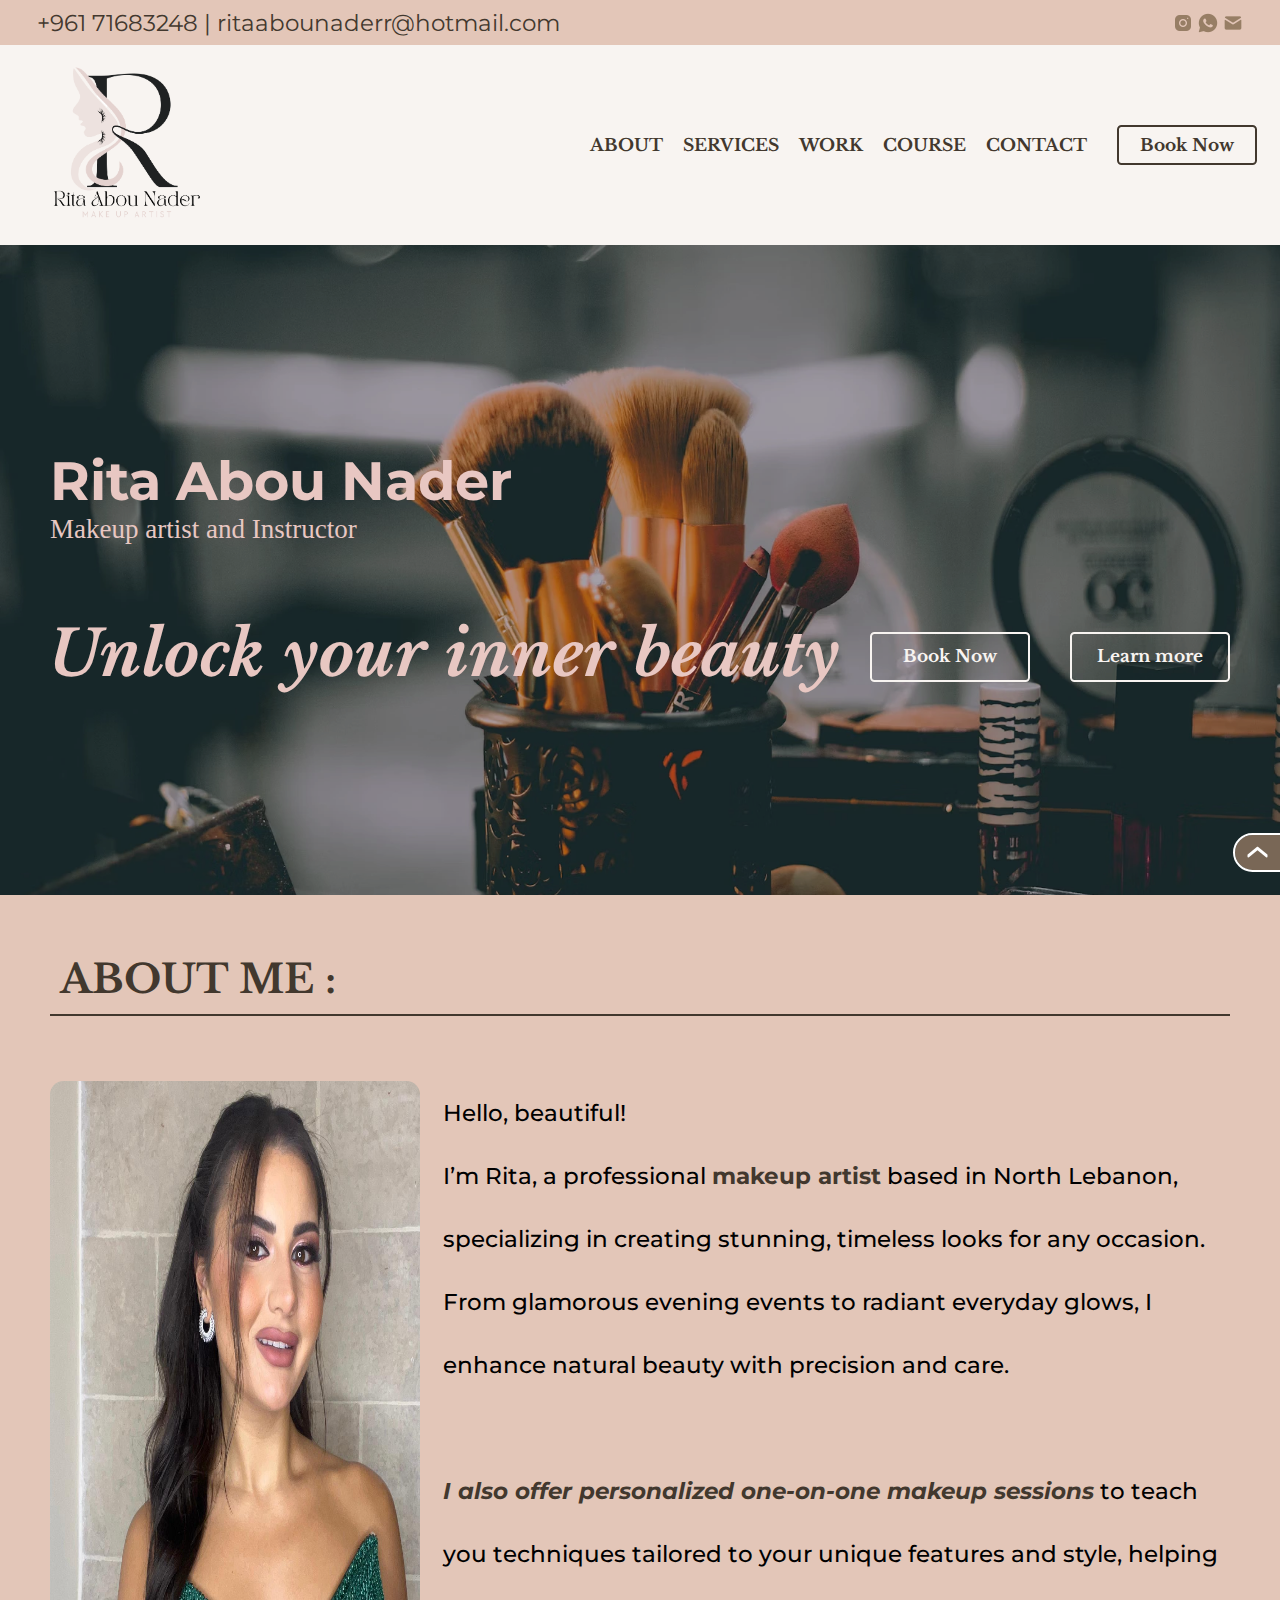
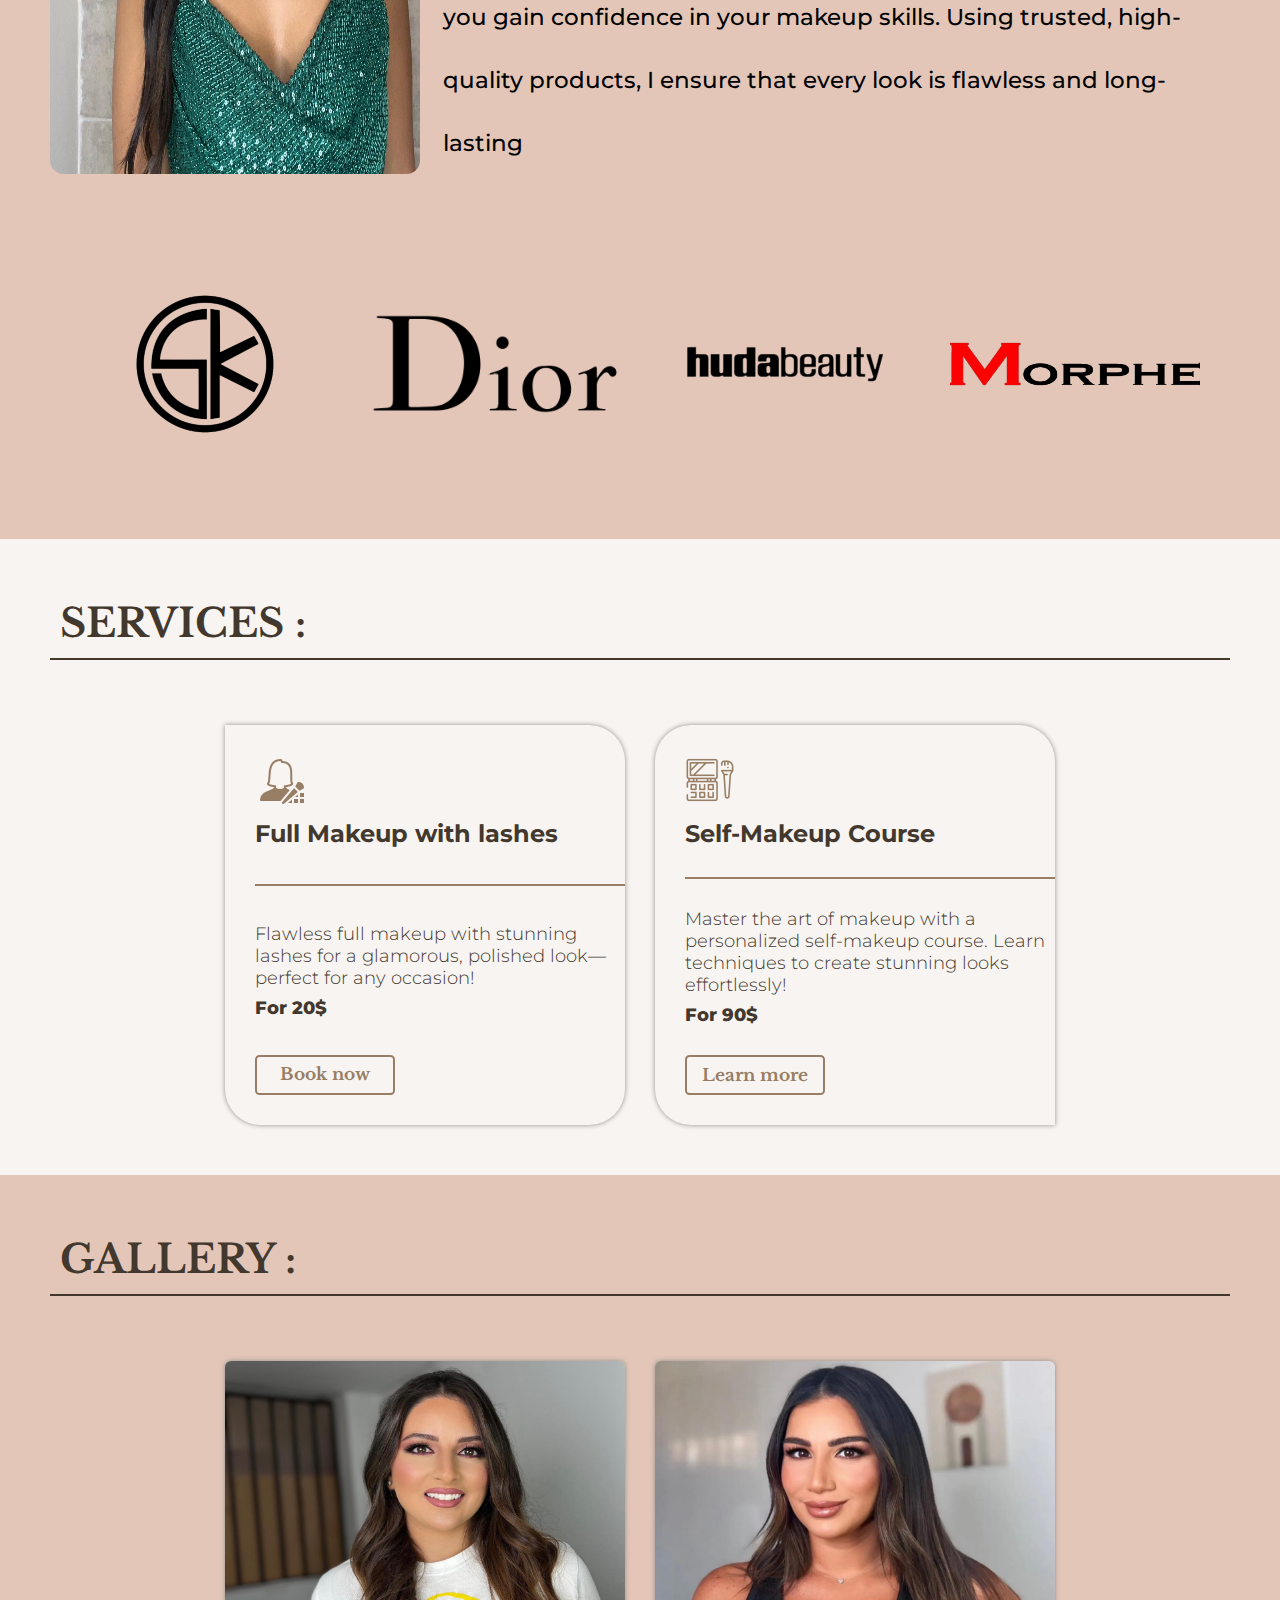
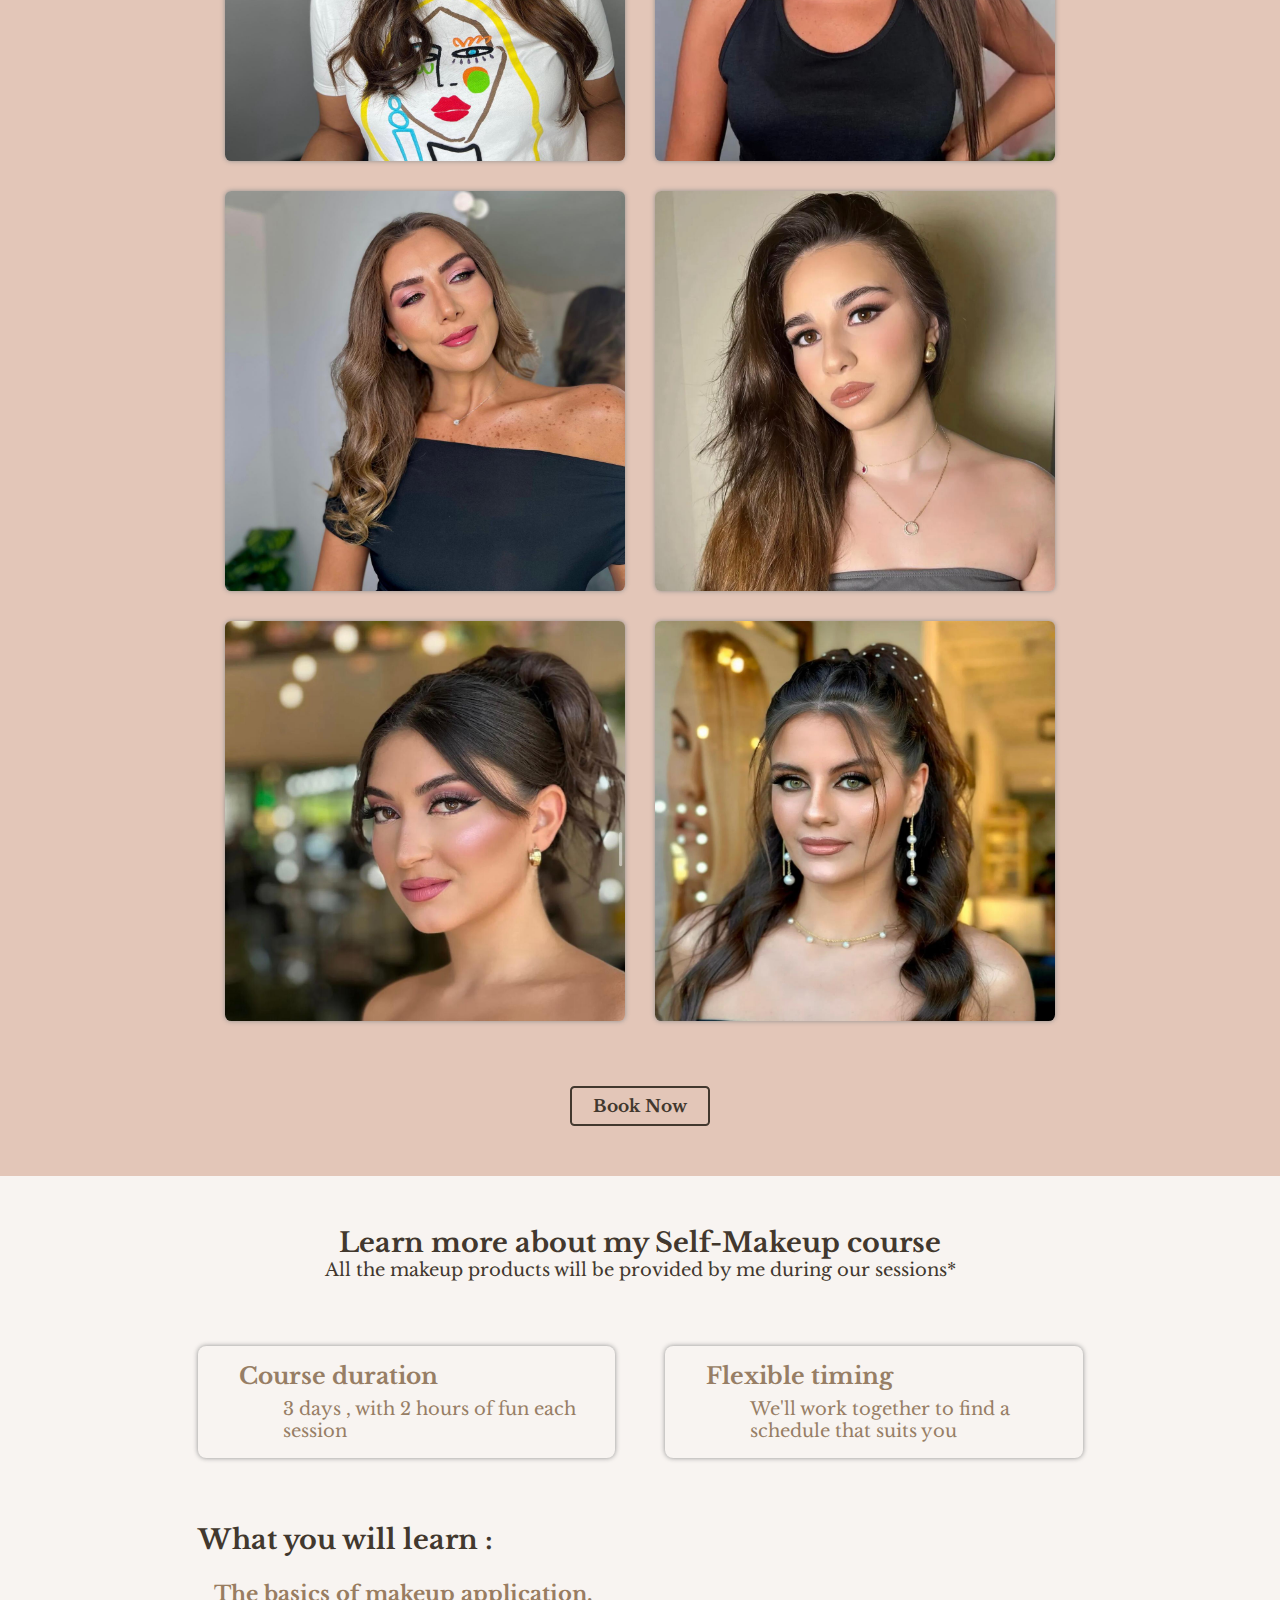
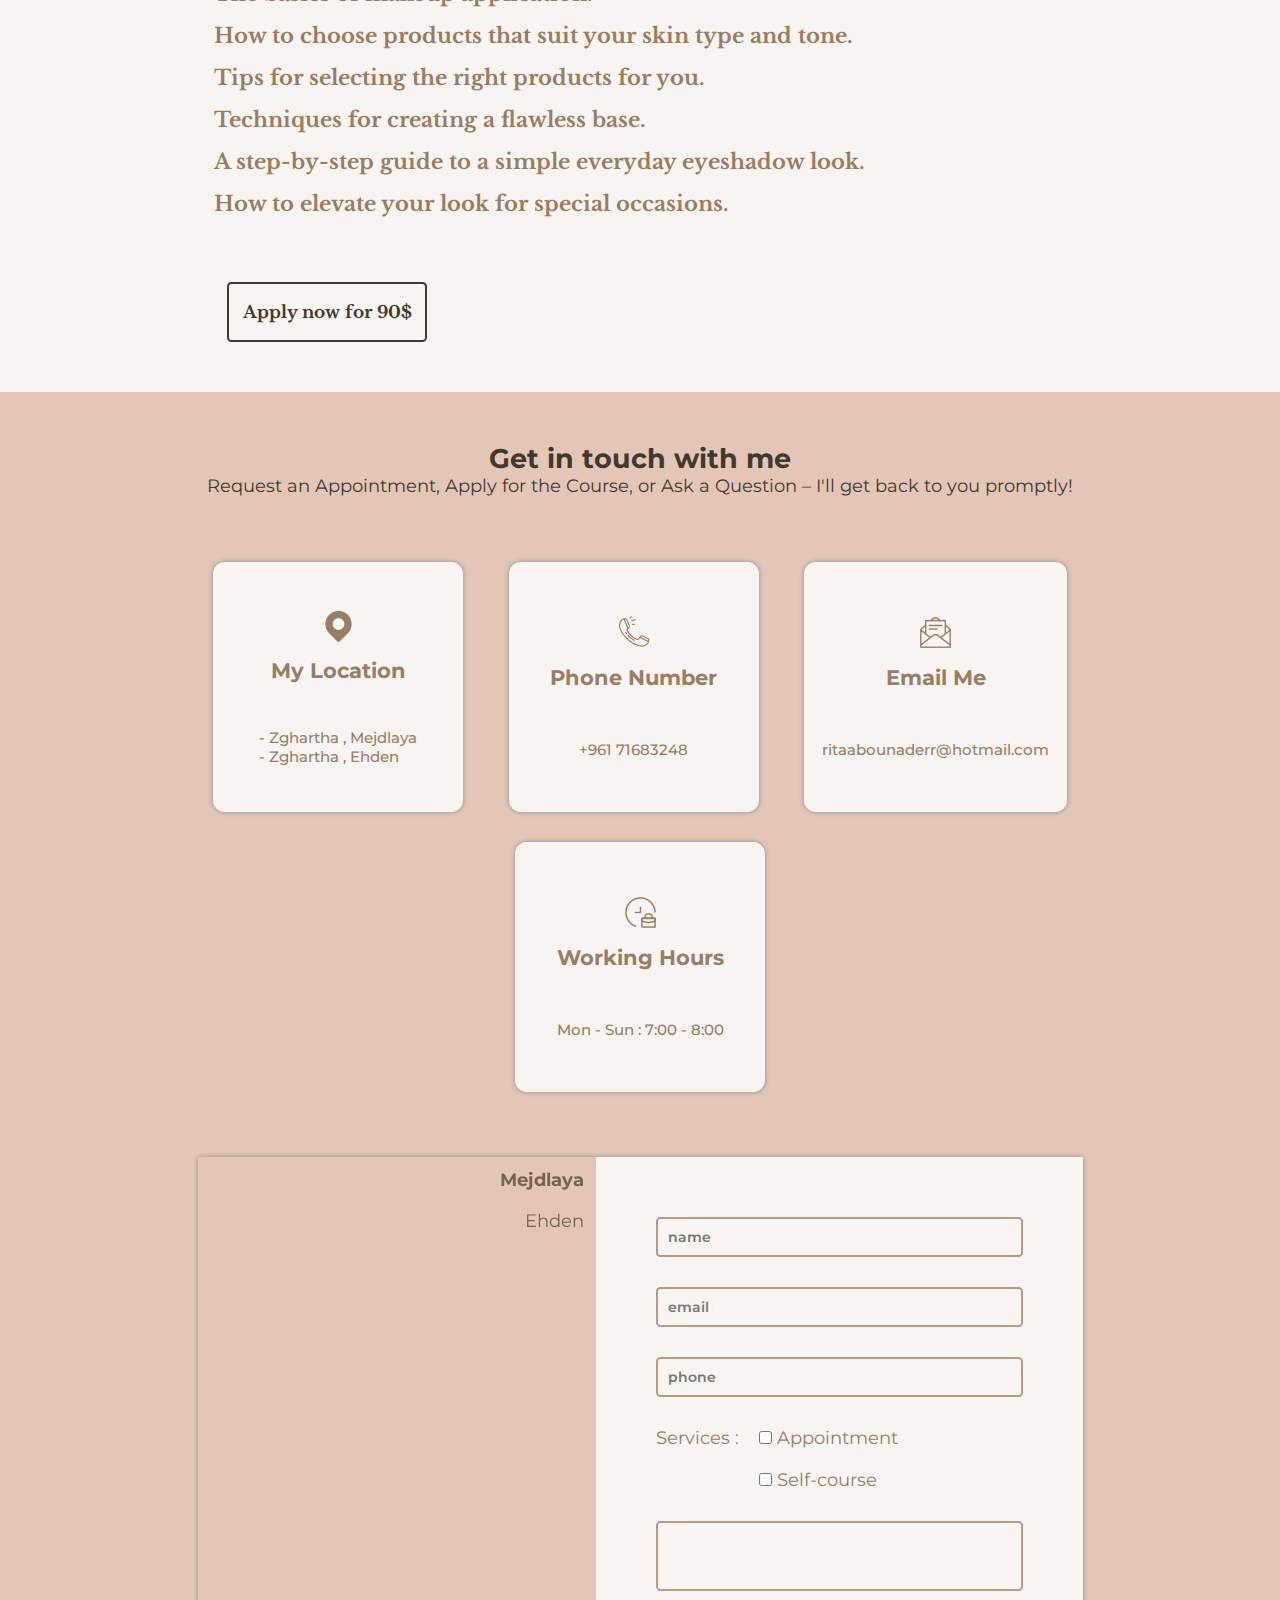
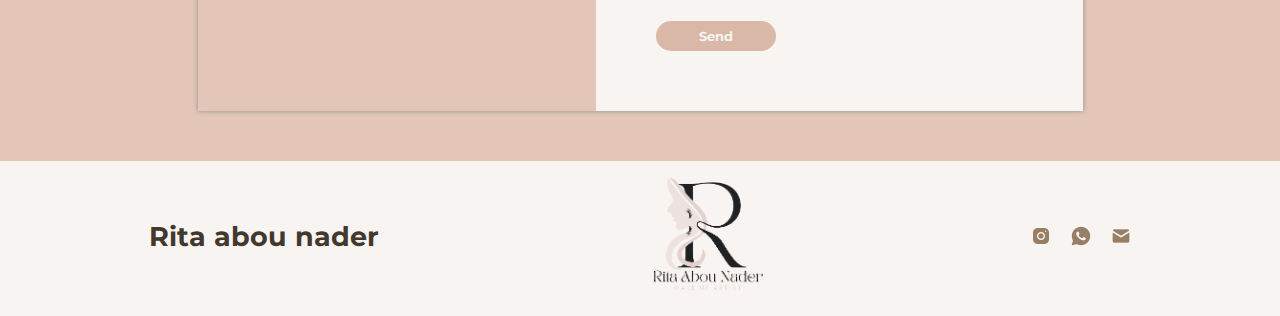
<file: index.html>
<!DOCTYPE html>
<html lang="en">
<head>
    <meta charset="UTF-8">
    <meta name="viewport" content="width=device-width, initial-scale=1.0, shrink-to-fit=no">
    <link rel="stylesheet" href="./styles/animation.css">
    <link rel="stylesheet" href="./styles/variables.css">
    <link rel="stylesheet" href="./styles/styles.css">
    <link rel="icon" href="./images/website-logo.png">
    <meta http-equiv="Content-Security-Policy" content="frame-src https://www.google.com;">
    <script defer src="./scripts/script.js"></script>
    <title>Rita Abou Nader Makeup Artist</title>
</head>
<body>
    <!-- UP BUTTON -->
    <div class="upbutton">
        <img src="./images/icons8-chevron-up-25.png" alt="up icon">
    </div>
    <!-- HEADER -->
    <header>
        <div class="top-header">
            <div class="top-header-contact">
                <p>+961 71683248 <span>|</span> ritaabounaderr@hotmail.com</p>
            </div>
            <div class="top-header-social-container">
                <div class="social-logo">
                    <a href="https://www.instagram.com/ritaabounadermua/profilecard/?igsh=cDkxdXR0dmZzMXR1" target="_blank">
                        <img loading="lazy" src="./images/icons8-instagram-20.png" alt="Rita instagram">
                    </a>
                </div>
                <div class="social-logo">
                    <a href="https://wa.me/96171683248" target="_blank">
                        <img loading="lazy" src="./images/icons8-whatsapp-20.png" alt="Rita whatsapp">
                    </a>
                </div>
                <div class="social-logo">
                    <a href="mailto:ritaabounaderr@hotmail.com" target="_blank">
                        <img loading="lazy" src="./images/icons8-mail-20.png" alt="Rita email">
                    </a>
                </div>
            </div>
        </div>
        <div class="main-header">
            <div class="main-logo">
                <img loading="lazy" src="./images/website-logo.png" alt="Rita mua logo">
            </div>
            <nav>
                <ul>
                    <li><a href="#about-me">About</a></li>
                    <li><a href="#services">Services</a></li>
                    <li><a href="#portfolio">Work</a></li>
                    <li><a href="#course">Course</a></li>
                    <li><a href="#contact">Contact</a></li>
                </ul>
                <div class="book-btn-container">
                    <button type="button" onclick="delayedLink('#contact')" class="actionButton">Book Now</button>
                </div>
            </nav>
            <div class="burger-menu">
                <div class="line"></div>
                <div class="line"></div>
                <div class="line"></div>
            </div>
        </div>
    </header>
    <!-- SIDEBAR -->
    <section id="sidebar">
        <div class="close-sidebar-button">
            <div class="x-icon close-sidebar"></div>
        </div>
        <nav style="margin-bottom: auto;">
            <ul>
                <li><a id="sidebar-link" href="#about-me">About</a></li>
                <li><a id="sidebar-link" href="#services">Services</a></li>
                <li><a id="sidebar-link" href="#portfolio">Work</a></li>
                <li><a id="sidebar-link" href="#course">Course</a></li>
                <li><a id="sidebar-link" href="#contact">Contact</a></li>
            </ul>
        </nav>
        <div class="book-btn-container">
            <button onclick="delayedLink('#contact');" class="actionButton">Book Now</button>
        </div>
    </section>
    <!-- HERO -->
    <main id="hero">    
        <div class="hero-texts">
            <div class="hero-titleANDdescription">
                <h2>Rita Abou Nader</h2>
                <p>Makeup artist and Instructor</p>
            </div>
            <div class="hero-quote">
                <p><strong><i>Unlock your inner beauty</i></strong></p>
            </div>
        </div>
        <div class="hero-buttons">
            <div class="book-btn-container">
                <button type="button" class="actionButton" onclick="delayedLink('#contact');">Book Now</button>
            </div>
            <div class="book-btn-container">
                <button type="button" class="actionButton" onclick="delayedLink('#services')">Learn more</button>
            </div>
        </div>
    </main>
    <!-- ABOUT ME -->
    <section id="about-me">
        <div class="section-title">
            <h1>About me :</h1>
        </div>
        <div class="about-body">
            <div class="rita-photo-container">
                <img loading="lazy" src="./images/rita-personal-photo.jpeg" alt="rita personal photo">
            </div>
            <div class="about-paragraph-container">
                <p>Hello, beautiful! <br>
                    I’m Rita, a professional <strong>makeup artist</strong> based in North Lebanon, specializing in creating stunning, timeless looks for any occasion. From glamorous evening events to radiant everyday glows, I enhance natural beauty with precision and care. <br> <br> 
                    <strong><i>I also offer personalized one-on-one makeup sessions</i></strong> to teach you techniques tailored to your unique features and style, helping you gain confidence in your makeup skills. Using trusted, high-quality products, I ensure that every look is flawless and long-lasting</p>
            </div>
        </div>
        <div class="makeup-brands">
            <div class="makeup-logo">
                <img loading="lazy" src="./images/samer-khouzami-nobg.png" style="filter: grayscale(100%) brightness(0%);" alt="Samer khouzami logo">
            </div>
            <div class="makeup-logo">
                <img loading="lazy" src="./images/dio-logo.png" alt="dior logo">
            </div>
            <div class="makeup-logo">
                <img loading="lazy" src="./images/hudabeauty-logo-nobg.png" alt="Huda beauty logo">
            </div>
            <div class="makeup-logo">
                <img loading="lazy" src="./images/morphe-logo-nobg.png" alt="Morphe logo">
            </div>
        </div>
    </section>
    <!-- SERVICES -->
    <section id="services">
        <div class="section-title">
            <h1>Services :</h1>
        </div>
        <div class="services-container">
            <div class="service-card">
                <div class="service__header">
                    <div class="service__header__icon">
                        <img loading="lazy" src="./images/makeup-service.png" alt="make up service icon">
                    </div>
                    <div class="service__header__title">
                        <h2>Full Makeup with lashes</h2>
                    </div>
                </div>
                <div class="service__line"></div>
                <div class="service__info">
                    <p class="service__info__description">Flawless full makeup with stunning lashes for a glamorous, polished look—perfect for any occasion!</p>
                    <p class="service__info__price">For 20$</p>
                </div>
                <div class="book-btn-container">
                    <button class="actionButton" onclick="delayedLink('#contact');">Book now</button>
                </div>
            </div>
            <div class="service-card">
                <div class="service__header">
                    <div class="service__header__icon">
                        <img loading="lazy" src="./images/makeup-course.png" alt="make up course icon">
                    </div>
                    <div class="service__header__title">
                        <h2>Self-Makeup Course</h2>
                    </div>
                </div>
                <div class="service__line"></div>
                <div class="service__info">
                    <p class="service__info__description">Master the art of makeup with a personalized self-makeup course. Learn techniques to create stunning looks effortlessly!</p>
                    <p class="service__info__price">For 90$</p>
                </div>
                <div class="book-btn-container">
                    <button class="actionButton" onclick="delayedLink('#course')">Learn more</button>
                </div>
            </div>
        </div>
    </section>
    <!-- PORTFOLIO SECTION -->
    <section id="portfolio">
        <div class="section-title">
            <h1>Gallery :</h1>
        </div>
        <div class="works-container">
            <div class="work">
                <img loading="lazy" src="./images/work-one.jpeg" alt="work one photo">
            </div>
            <div class="work">
                <img loading="lazy" src="./images/work-two.jpeg" alt="work two photo">
            </div>
            <div class="work">
                <img loading="lazy" src="./images/work-three.jpeg" alt="work three photo">
            </div>
            <div class="work">
                <img loading="lazy" src="./images/work-four.jpeg" alt="work four photo">
            </div>
            <div class="work">
                <img loading="lazy" src="./images/work-five.jpeg" alt="work five photo">
            </div>
            <div class="work">
                <img loading="lazy" src="./images/work-six.jpeg" alt="work six photo">
            </div>
        </div>
        <div class="book-btn-container">
            <button onclick="delayedLink('#contact');" class="actionButton">Book Now</button>
        </div>
    </section>
    <!-- COURSE SECTION -->
    <section id="course">
        <div class="course-section-title">
            <h2>Learn more about my Self-Makeup course</h2>
            <p>All the makeup products will be provided by me during our sessions*</p>
        </div>

        <div class="course-cards-container">
            <div class="course-card">
                <div class="course-card__header">
                    <div class="course-card__icon">
                        <img loading="lazy" src="./images/icons8-clock-50.png" alt="course duration">
                    </div>
                    <div class="course-card__header__title">
                        <h3>Course duration</h3>
                    </div>
                </div>
                <div class="course-card__description">
                    <p>3 days , with 2 hours of fun each session</p>
                </div>
            </div>
            <div class="course-card">
                <div class="course-card__header">
                    <div class="course-card__icon">
                        <img loading="lazy" src="./images/icons8-today-50.png" alt="Flexible timing">
                    </div>
                    <div class="course-card__header_title">
                        <h3>Flexible timing</h3>
                    </div>
                </div>
                <div class="course-card__description">
                    <p>We'll work together to find a schedule that suits you</p>
                </div>
            </div>
        </div>

        <div class="course-information">
            <h2>What you will learn :</h2>
            <ul>
                <li class="course-perk">    
                    <div class="course-perk__icon">
                        <img loading="lazy" src="./images/course-point-1.png" alt="course perk one">
                    </div>
                    <h3 class="course-perk__title">The basics of makeup application.</h3>
                </li>
                <li class="course-perk">
                    <div class="course-perk__icon">
                        <img loading="lazy" src="./images/course-point-2.png" alt="course perk two">
                    </div>
                    <h3 class="course-perk__title">How to choose products that suit your skin type and tone.</h3>
                </li>
                <li class="course-perk">
                    <div class="course-perk__icon">
                        <img loading="lazy" src="./images/course-point-3.png" alt="course perk three">
                    </div>
                    <h3 class="course-perk__title">Tips for selecting the right products for you.</h3>
                </li>
                <li class="course-perk">
                    <div class="course-perk__icon">
                        <img loading="lazy" src="./images/course-point-4.png" alt="course perk four">
                    </div>
                    <h3 class="course-perk__title">Techniques for creating a flawless base.</h3>
                </li>
                <li class="course-perk">
                    <div class="course-perk__icon">
                        <img loading="lazy" src="./images/course-point-5.png" alt="course perk five">
                    </div>
                    <h3 class="course-perk__title">A step-by-step guide to a simple everyday eyeshadow look.</h3>
                </li>
                <li class="course-perk">
                    <div class="course-perk__icon">
                        <img loading="lazy" src="./images/course-point-6.png" alt="course perk six">
                    </div>
                    <h3 class="course-perk__title">How to elevate your look for special occasions.</h3>
                </li>
            </ul>
        </div>
        <div class="dummy-btn-container">
            <div class="book-btn-container">
                <button onclick="delayedLink('https://wa.me/96171683248?text=Hello%20there!%20I%20would%20like%20to%20apply%20for%20the%20Self-Makeup%20Course.');" class="actionButton">Apply now for 90$</button>
            </div>    
        </div>
        </section>
        <section id="contact">
            <div class="contact-section-title">
                <h2>Get in touch with me</h2>
                <p>Request an Appointment, Apply for the Course, or Ask a Question – I'll get back to you promptly!</p>
            </div>
            <div class="contact-information">
                <div class="contact-card">
                    <div class="contact-card__header">
                        <div class="contact-card__header__icon">
                            <img src="./images/icons8-location-35.png" alt="location icon">
                        </div>
                        <h3>My Location</h3>
                    </div>
                    <div class="contact-card__description">
                        <ul>
                            <li>- Zghartha , Mejdlaya</li>
                            <li>- Zghartha , Ehden</li>
                        </ul>
                    </div>
                </div>
                <div class="contact-card">
                    <div class="contact-card__header">
                        <div class="contact-card__header__icon">
                            <img src="./images/icons8-phone-number-35.png" alt="phone number icon">
                        </div>
                        <h3>Phone Number</h3>
                    </div>
                    <div class="contact-card__description">
                        <p>+961 71683248</p>
                    </div>
                </div>
                <div class="contact-card">
                    <div class="contact-card__header">
                        <div class="contact-card__header__icon">
                            <img src="./images/icons8-email-open-35.png" alt="email me icon">
                        </div>
                        <h3>Email Me</h3>
                    </div>
                    <div class="contact-card__description">
                        <p>ritaabounaderr@hotmail.com</p>
                    </div>
                </div>
                <div class="contact-card">
                    <div class="contact-card__header">
                        <div class="contact-card__header__icon">
                            <img src="./images/icons8-working-hours-35.png" alt="working hours icon">
                        </div>
                        <h3>Working Hours</h3>
                    </div>
                    <div class="contact-card__description">
                        <p>Mon - Sun : 7:00 - 8:00</p>
                    </div>
                </div>
            </div>
            <div class="form-container">
                <div class="location-container">
                    <div class="locations">
                        <span class="locationSwitcher active-location" id="mejdlayaLocation">Mejdlaya</span>
                        <span class="locationSwitcher" id="ehdenLocation">Ehden</span>
                    </div>
                    <iframe id="mejdlayaFrame" src="https://www.google.com/maps/embed?pb=!1m17!1m12!1m3!1d3291.4521702165566!2d35.86728287573218!3d34.41526787302252!2m3!1f0!2f0!3f0!3m2!1i1024!2i768!4f13.1!3m2!1m1!2zMzTCsDI0JzU1LjAiTiAzNcKwNTInMTEuNSJF!5e0!3m2!1sen!2slb!4v1734791430835!5m2!1sen!2slb" width="600" height="450" style="border:0;" allowfullscreen="" loading="lazy" referrerpolicy="no-referrer-when-downgrade"></iframe>
                    <iframe  id="ehdenFrame" src="https://www.google.com/maps/embed?pb=!1m17!1m12!1m3!1d823.9713666757631!2d35.94192066959234!3d34.302462706168576!2m3!1f0!2f0!3f0!3m2!1i1024!2i768!4f13.1!3m2!1m1!2zMzTCsDE4JzA4LjkiTiAzNcKwNTYnMzMuMiJF!5e0!3m2!1sen!2slb!4v1734793084077!5m2!1sen!2slb" width="600" height="450" style="border:0;" allowfullscreen="" loading="lazy" referrerpolicy="no-referrer-when-downgrade"></iframe>
                </div>
                <form action="https://formsubmit.co/6f9378d52f2ed13438613cf78d85bfd7" method="POST">
                    <!-- HONEYPOT  -->
                    <input type="text" name="_honey" style="display: none;">
                    
                    <!-- Disable captcha -->
                    <input type="hidden" name="_captcha" value="false">
        
                    <!-- Redirect -->
                    <input type="hidden" name="_next" value="https://ritamakeupartist.vercel.app/success.html">
                    <div class="form__textField">
                        <input type="text" name="Client&nbsp;name" placeholder="name" id="userName">
                    </div>
                    <div class="form__textField">
                        <input type="text" name="Client&nbsp;email" placeholder="email" id="userEmail">
                    </div>
                    <div class="form__textField">
                        <input type="text" name="Client&nbsp;phone&nbsp;number" placeholder="phone" id="userPhone">
                    </div>
                    <div class="form__services">
                        <label for="">Services :</label>
                        <div class="form__checkboxes">
                            <div>
                                <input type="checkbox" placeholder="name" name="Service" value="Makeup appointment" id="appointment">
                                <label for="appointment">Appointment</label>
                            </div>
                            <div>
                                <input type="checkbox" placeholder="name" name="Service" value="Course" id="selfCourse">
                                <label for="selfCourse">Self-course</label>
                            </div>
                        </div>
                        </div>
                    <div class="form__textField-area">
                        <textarea name="note" id="note"></textarea>
                    </div>
                    <div class="submitform-button-container">
                        <button type="submit">Send</button>
                    </div>
                </form>
            </div>
        </section>
        <footer>
            <h2>Rita abou nader</h2>
            <div class="main-logo">
                <img loading="lazy" src="./images/website-logo.png" alt="Rita mua logo">
            </div>
            <div class="bottom-header-social-container">
                <div class="social-logo">
                    <a href="https://www.instagram.com/ritaabounadermua/profilecard/?igsh=cDkxdXR0dmZzMXR1" target="_blank">
                        <img loading="lazy" src="./images/icons8-instagram-20.png" alt="Rita instagram">
                    </a>
                </div>
                <div class="social-logo">
                    <a href="https://wa.me/96171683248" target="_blank">
                        <img loading="lazy" src="./images/icons8-whatsapp-20.png" alt="Rita whatsapp">
                    </a>
                </div>
                <div class="social-logo">
                    <a href="mailto:ritaabounaderr@hotmail.com" target="_blank">
                        <img loading="lazy" src="./images/icons8-mail-20.png" alt="Rita email">
                    </a>
                </div>
            </div>
        </footer>
</body>
</html>
</file>
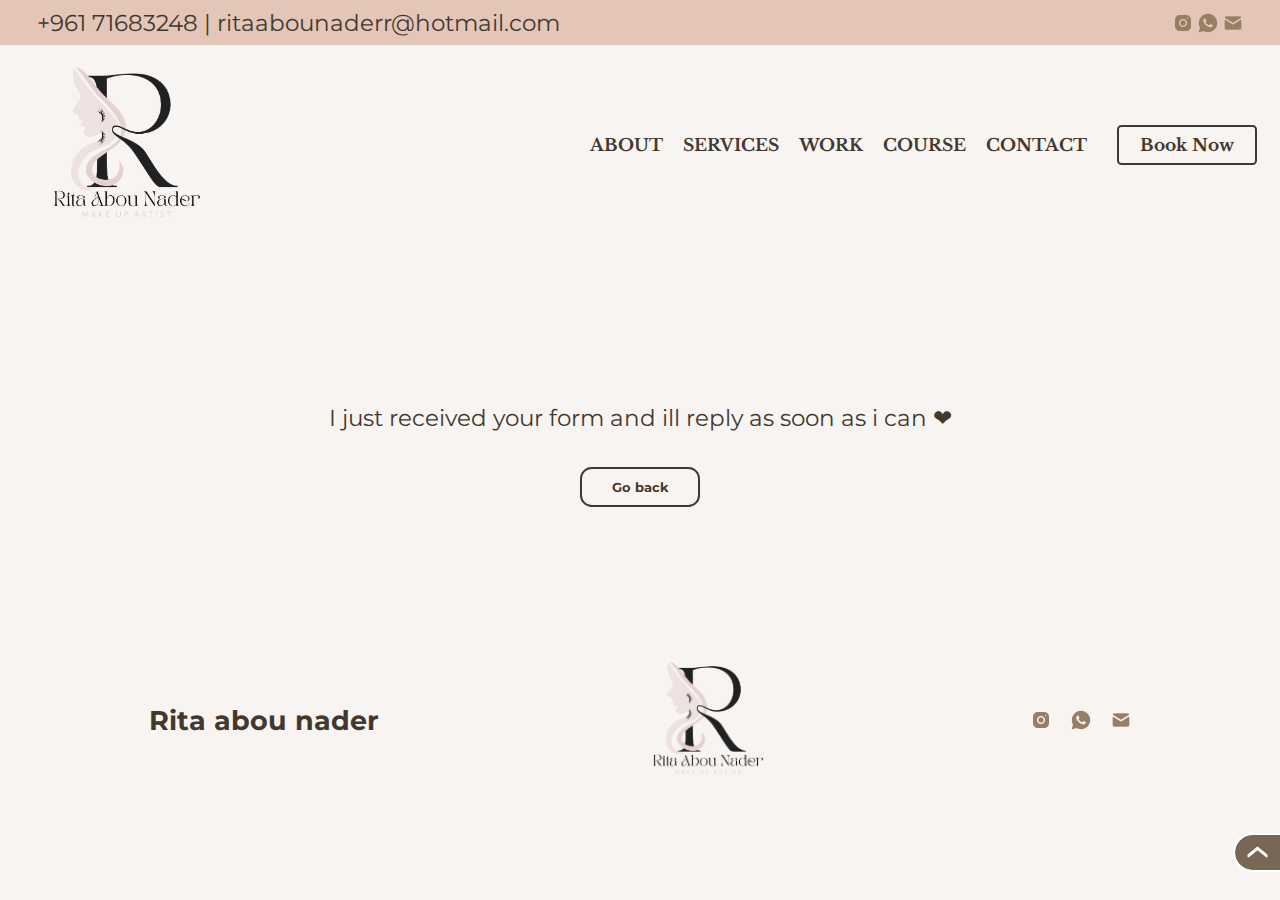
<file: success.html>
<!DOCTYPE html>
<html lang="en">
<head>
    <meta charset="UTF-8">
    <meta name="viewport" content="width=device-width, initial-scale=1.0, shrink-to-fit=no">
    <link rel="stylesheet" href="./styles/animation.css">
    <link rel="stylesheet" href="./styles/variables.css">
    <link rel="stylesheet" href="./styles/styles.css">
    <link rel="icon" href="./images/website-logo.png">
    <meta http-equiv="Content-Security-Policy" content="frame-src https://www.google.com;">
    <script defer src="./scripts/script.js"></script>
    <title>Rita Abou Nader Makeup Artist | Form received</title>
</head>
<body>
    <!-- UP BUTTON -->
    <div class="upbutton">
        <img src="./images/icons8-chevron-up-25.png" alt="up icon">
    </div>
    <!-- HEADER -->
    <header>
        <div class="top-header">
            <div class="top-header-contact">
                <p>+961 71683248 <span>|</span> ritaabounaderr@hotmail.com</p>
            </div>
            <div class="top-header-social-container">
                <div class="social-logo">
                    <a href="https://www.instagram.com/ritaabounadermua/profilecard/?igsh=cDkxdXR0dmZzMXR1" target="_blank">
                        <img loading="lazy" src="./images/icons8-instagram-20.png" alt="Rita instagram">
                    </a>
                </div>
                <div class="social-logo">
                    <a href="https://wa.me/96171683248" target="_blank">
                        <img loading="lazy" src="./images/icons8-whatsapp-20.png" alt="Rita whatsapp">
                    </a>
                </div>
                <div class="social-logo">
                    <a href="mailto:ritaabounaderr@hotmail.com" target="_blank">
                        <img loading="lazy" src="./images/icons8-mail-20.png" alt="Rita email">
                    </a>
                </div>
            </div>
        </div>
        <div class="main-header">
            <div class="main-logo">
                <img loading="lazy" src="./images/website-logo.png" alt="Rita mua logo">
            </div>
            <nav>
                <ul>
                    <li><a href="index.html#about-me">About</a></li>
                    <li><a href="index.html#services">Services</a></li>
                    <li><a href="index.html#portfolio">Work</a></li>
                    <li><a href="index.html#course">Course</a></li>
                    <li><a href="index.html#contact">Contact</a></li>
                </ul>
                <div class="book-btn-container">
                    <button onclick="delayedLink('index.html#contact')" class="actionButton">Book Now</button>
                </div>
            </nav>
            <div class="burger-menu">
                <div class="line"></div>
                <div class="line"></div>
                <div class="line"></div>
            </div>
        </div>
    </header>
    <!-- SIDEBAR -->
    <section id="sidebar">
        <div class="close-sidebar-button">
            <div class="x-icon close-sidebar"></div>
        </div>
        <nav style="margin-bottom: auto;">
            <ul>
                <li><a href="index.html#about-me">About</a></li>
                <li><a href="index.html#services">Services</a></li>
                <li><a href="index.html#portfolio">Work</a></li>
                <li><a href="index.html#course">Course</a></li>
                <li><a href="index.html#contact">Contact</a></li>
            </ul>
        </nav>
        <div class="book-btn-container">
            <button onclick="delayedLink('index.html#contact')" class="actionButton">Book Now</button>
        </div>
    </section>
    <main id="success">
        <p>I just received your form and ill reply as soon as i can &#10084;</p>

        <div class="go-back-btn">
            <button><a href="https://ritamakeupartist.vercel.app/">Go back</a></button>
        </div>
    </main>
    <section style="display: none;" id="contact">
        <div class="contact-section-title">
            <h2>Get in touch with me</h2>
            <p>Request an Appointment, Apply for the Course, or Ask a Question – I'll get back to you promptly!</p>
        </div>
        <div class="contact-information">
            <div class="contact-card">
                <div class="contact-card__header">
                    <div class="contact-card__header__icon">
                        <img src="./images/icons8-location-35.png" alt="location icon">
                    </div>
                    <h3>My Location</h3>
                </div>
                <div class="contact-card__description">
                    <ul>
                        <li>- Zghartha , Mejdlaya</li>
                        <li>- Zghartha , Ehden</li>
                    </ul>
                </div>
            </div>
            <div class="contact-card">
                <div class="contact-card__header">
                    <div class="contact-card__header__icon">
                        <img src="./images/icons8-phone-number-35.png" alt="phone number icon">
                    </div>
                    <h3>Phone Number</h3>
                </div>
                <div class="contact-card__description">
                    <p>+961 71683248</p>
                </div>
            </div>
            <div class="contact-card">
                <div class="contact-card__header">
                    <div class="contact-card__header__icon">
                        <img src="./images/icons8-email-open-35.png" alt="email me icon">
                    </div>
                    <h3>Email Me</h3>
                </div>
                <div class="contact-card__description">
                    <p>ritaabounaderr@hotmail.com</p>
                </div>
            </div>
            <div class="contact-card">
                <div class="contact-card__header">
                    <div class="contact-card__header__icon">
                        <img src="./images/icons8-working-hours-35.png" alt="working hours icon">
                    </div>
                    <h3>Working Hours</h3>
                </div>
                <div class="contact-card__description">
                    <p>[working hours]</p>
                </div>
            </div>
        </div>
        <div class="form-container">
            <div class="location-container">
                <iframe src="https://www.google.com/maps/embed?pb=!1m17!1m12!1m3!1d3291.4521702165566!2d35.86728287573218!3d34.41526787302252!2m3!1f0!2f0!3f0!3m2!1i1024!2i768!4f13.1!3m2!1m1!2zMzTCsDI0JzU1LjAiTiAzNcKwNTInMTEuNSJF!5e0!3m2!1sen!2slb!4v1734791430835!5m2!1sen!2slb" width="600" height="450" style="border:0;" allowfullscreen="" loading="lazy" referrerpolicy="no-referrer-when-downgrade"></iframe>
                <iframe style="display: none;" src="https://www.google.com/maps/embed?pb=!1m17!1m12!1m3!1d823.9713666757631!2d35.94192066959234!3d34.302462706168576!2m3!1f0!2f0!3f0!3m2!1i1024!2i768!4f13.1!3m2!1m1!2zMzTCsDE4JzA4LjkiTiAzNcKwNTYnMzMuMiJF!5e0!3m2!1sen!2slb!4v1734793084077!5m2!1sen!2slb" width="600" height="450" style="border:0;" allowfullscreen="" loading="lazy" referrerpolicy="no-referrer-when-downgrade"></iframe>
            </div>
            <form action="https://formsubmit.co/georgio10jabbour.j@gmail.com" method="post">
            <!-- HONEYPOT  -->
            <input type="text" name="_honey" style="display: none;">
            
            <!-- Disable captcha -->
            <input type="hidden" name="_captcha" value="false">

            <!-- Redirect -->
            <input type="hidden" name="_next" value="https://georgioio.github.io/ritamakeupartist/success.html">
                <div class="form__textField">
                    <input type="text" placeholder="name" id="userName">
                </div>
                <div class="form__textField">
                    <input type="text" placeholder="email" id="userEmail">
                </div>
                <div class="form__textField">
                    <input type="text" placeholder="phone" id="userPhone">
                </div>
                <div class="form__services">
                    <label for="">Services :</label>
                    <div class="form__checkboxes">
                        <div>
                            <input type="checkbox" placeholder="name" id="appointment">
                            <label for="appointment">Appointment</label>
                        </div>
                        <div>
                            <input type="checkbox" placeholder="name" id="selfCourse">
                            <label for="selfCourse">Self-course</label>
                        </div>
                    </div>
                    </div>
                <div class="form__textField-area">
                    <textarea name="note" id="note"></textarea>
                </div>
                <div class="submitform-button-container">
                    <button type="submit">Send</button>
                </div>
            </form>
        </div>
    </section>
    <footer>
        <h2>Rita abou nader</h2>
        <div class="main-logo">
            <img loading="lazy" src="./images/website-logo.png" alt="Rita mua logo">
        </div>
        <div class="bottom-header-social-container">
            <div class="social-logo">
                <a href="https://www.instagram.com/ritaabounadermua/profilecard/?igsh=cDkxdXR0dmZzMXR1" target="_blank">
                    <img loading="lazy" src="./images/icons8-instagram-20.png" alt="Rita instagram">
                </a>
            </div>
            <div class="social-logo">
                <a href="https://wa.me/96171683248" target="_blank">
                    <img loading="lazy" src="./images/icons8-whatsapp-20.png" alt="Rita whatsapp">
                </a>
            </div>
            <div class="social-logo">
                <a href="mailto:ritaabounaderr@hotmail.com" target="_blank">
                    <img loading="lazy" src="./images/icons8-mail-20.png" alt="Rita email">
                </a>
            </div>
        </div>
    </footer>
</body>
</html>
</file>
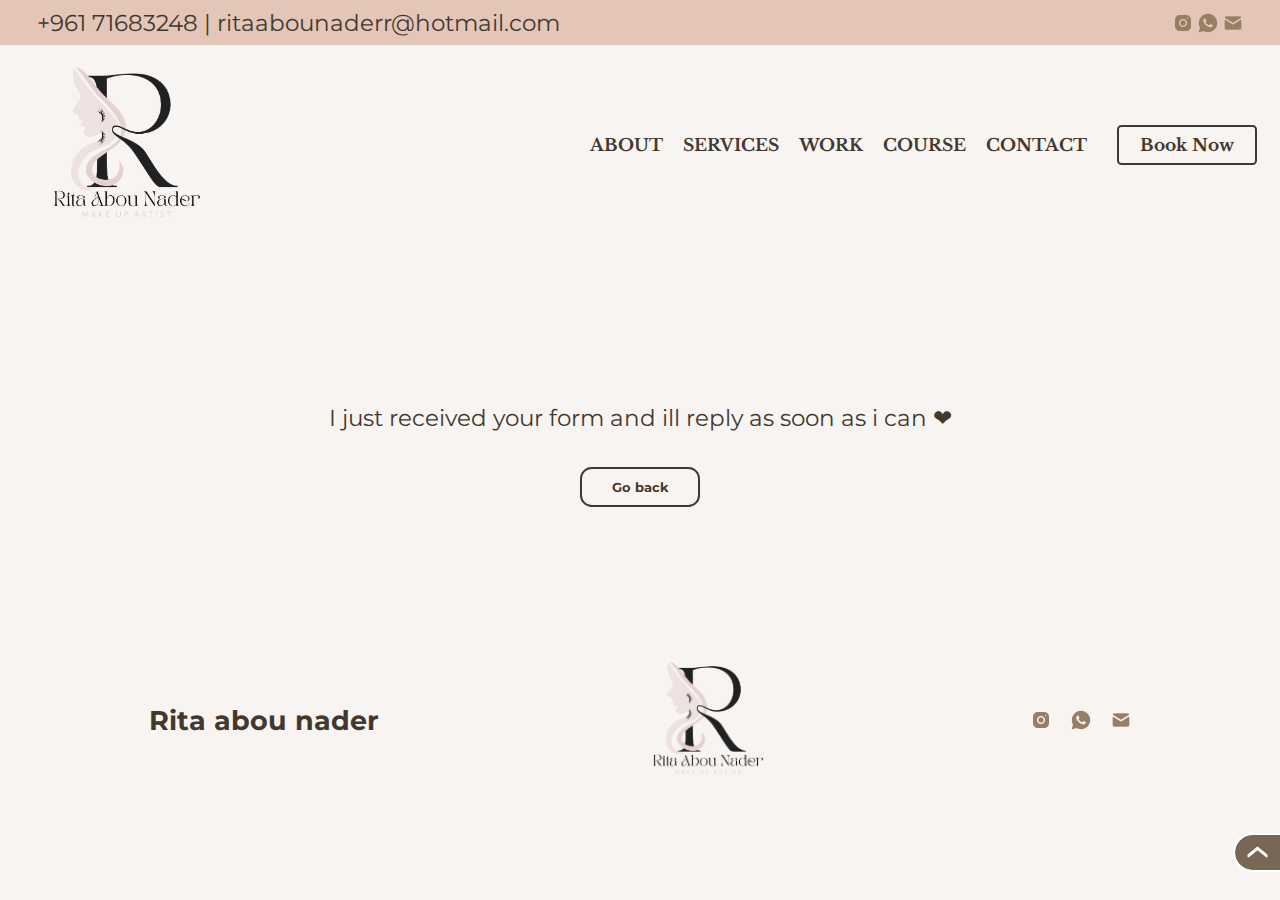
<file: sucess.html>
<!DOCTYPE html>
<html lang="en">
<head>
    <meta charset="UTF-8">
    <meta name="viewport" content="width=device-width, initial-scale=1.0, shrink-to-fit=no">
    <link rel="stylesheet" href="./styles/animation.css">
    <link rel="stylesheet" href="./styles/variables.css">
    <link rel="stylesheet" href="./styles/styles.css">
    <link rel="icon" href="./images/website-logo.png">
    <meta http-equiv="Content-Security-Policy" content="frame-src https://www.google.com;">
    <script defer src="./scripts/script.js"></script>
    <title>Rita Abou Nader Makeup Artist</title>
</head>
<body>
    <!-- UP BUTTON -->
    <div class="upbutton">
        <img src="./images/icons8-chevron-up-25.png" alt="up icon">
    </div>
    <!-- HEADER -->
    <header>
        <div class="top-header">
            <div class="top-header-contact">
                <p>+961 71683248 <span>|</span> ritaabounaderr@hotmail.com</p>
            </div>
            <div class="top-header-social-container">
                <div class="social-logo">
                    <a href="https://www.instagram.com/ritaabounadermua/profilecard/?igsh=cDkxdXR0dmZzMXR1" target="_blank">
                        <img loading="lazy" src="./images/icons8-instagram-20.png" alt="Rita instagram">
                    </a>
                </div>
                <div class="social-logo">
                    <a href="https://wa.me/96171683248" target="_blank">
                        <img loading="lazy" src="./images/icons8-whatsapp-20.png" alt="Rita whatsapp">
                    </a>
                </div>
                <div class="social-logo">
                    <a href="mailto:ritaabounaderr@hotmail.com" target="_blank">
                        <img loading="lazy" src="./images/icons8-mail-20.png" alt="Rita email">
                    </a>
                </div>
            </div>
        </div>
        <div class="main-header">
            <div class="main-logo">
                <img loading="lazy" src="./images/website-logo.png" alt="Rita mua logo">
            </div>
            <nav>
                <ul>
                    <li><a href="#about-me">About</a></li>
                    <li><a href="#services">Services</a></li>
                    <li><a href="#portfolio">Work</a></li>
                    <li><a href="#course">Course</a></li>
                    <li><a href="#contact">Contact</a></li>
                </ul>
                <div class="book-btn-container">
                    <button onclick="delayedLink('https://wa.me/96171683248');" class="actionButton">Book Now</button>
                </div>
            </nav>
            <div class="burger-menu">
                <div class="line"></div>
                <div class="line"></div>
                <div class="line"></div>
            </div>
        </div>
    </header>
    <!-- SIDEBAR -->
    <section id="sidebar">
        <div class="close-sidebar-button">
            <div class="x-icon close-sidebar"></div>
        </div>
        <nav style="margin-bottom: auto;">
            <ul>
                <li><a href="#about-me">About</a></li>
                <li><a href="#services">Services</a></li>
                <li><a href="#portfolio">Work</a></li>
                <li><a href="#course">Course</a></li>
                <li><a href="#contact">Contact</a></li>
            </ul>
        </nav>
        <div class="book-btn-container">
            <button onclick="delayedLink('https://wa.me/96171683248');" class="actionButton">Book Now</button>
        </div>
    </section>
    <main id="success">
        <p>I just received your form and ill reply as soon as i can &#10084;</p>

        <div class="go-back-btn">
            <button><a href="index.html">Go back</a></button>
        </div>
    </main>
    <section style="display: none;" id="contact">
        <div class="contact-section-title">
            <h2>Get in touch with me</h2>
            <p>Request an Appointment, Apply for the Course, or Ask a Question – I'll get back to you promptly!</p>
        </div>
        <div class="contact-information">
            <div class="contact-card">
                <div class="contact-card__header">
                    <div class="contact-card__header__icon">
                        <img src="./images/icons8-location-35.png" alt="location icon">
                    </div>
                    <h3>My Location</h3>
                </div>
                <div class="contact-card__description">
                    <ul>
                        <li>- Zghartha , Mejdlaya</li>
                        <li>- Zghartha , Ehden</li>
                    </ul>
                </div>
            </div>
            <div class="contact-card">
                <div class="contact-card__header">
                    <div class="contact-card__header__icon">
                        <img src="./images/icons8-phone-number-35.png" alt="phone number icon">
                    </div>
                    <h3>Phone Number</h3>
                </div>
                <div class="contact-card__description">
                    <p>+961 71683248</p>
                </div>
            </div>
            <div class="contact-card">
                <div class="contact-card__header">
                    <div class="contact-card__header__icon">
                        <img src="./images/icons8-email-open-35.png" alt="email me icon">
                    </div>
                    <h3>Email Me</h3>
                </div>
                <div class="contact-card__description">
                    <p>ritaabounaderr@hotmail.com</p>
                </div>
            </div>
            <div class="contact-card">
                <div class="contact-card__header">
                    <div class="contact-card__header__icon">
                        <img src="./images/icons8-working-hours-35.png" alt="working hours icon">
                    </div>
                    <h3>Working Hours</h3>
                </div>
                <div class="contact-card__description">
                    <p>[working hours]</p>
                </div>
            </div>
        </div>
        <div class="form-container">
            <div class="location-container">
                <iframe src="https://www.google.com/maps/embed?pb=!1m17!1m12!1m3!1d3291.4521702165566!2d35.86728287573218!3d34.41526787302252!2m3!1f0!2f0!3f0!3m2!1i1024!2i768!4f13.1!3m2!1m1!2zMzTCsDI0JzU1LjAiTiAzNcKwNTInMTEuNSJF!5e0!3m2!1sen!2slb!4v1734791430835!5m2!1sen!2slb" width="600" height="450" style="border:0;" allowfullscreen="" loading="lazy" referrerpolicy="no-referrer-when-downgrade"></iframe>
                <iframe style="display: none;" src="https://www.google.com/maps/embed?pb=!1m17!1m12!1m3!1d823.9713666757631!2d35.94192066959234!3d34.302462706168576!2m3!1f0!2f0!3f0!3m2!1i1024!2i768!4f13.1!3m2!1m1!2zMzTCsDE4JzA4LjkiTiAzNcKwNTYnMzMuMiJF!5e0!3m2!1sen!2slb!4v1734793084077!5m2!1sen!2slb" width="600" height="450" style="border:0;" allowfullscreen="" loading="lazy" referrerpolicy="no-referrer-when-downgrade"></iframe>
            </div>
            <form action="https://formsubmit.co/georgio10jabbour.j@gmail.com" method="post">
            <!-- HONEYPOT  -->
            <input type="text" name="_honey" style="display: none;">
            
            <!-- Disable captcha -->
            <input type="hidden" name="_captcha" value="false">

            <!-- Redirect -->
            <input type="hidden" name="_next" value="https://georgioio.github.io/ritamakeupartist/success.html">
                <div class="form__textField">
                    <input type="text" placeholder="name" id="userName">
                </div>
                <div class="form__textField">
                    <input type="text" placeholder="email" id="userEmail">
                </div>
                <div class="form__textField">
                    <input type="text" placeholder="phone" id="userPhone">
                </div>
                <div class="form__services">
                    <label for="">Services :</label>
                    <div class="form__checkboxes">
                        <div>
                            <input type="checkbox" placeholder="name" id="appointment">
                            <label for="appointment">Appointment</label>
                        </div>
                        <div>
                            <input type="checkbox" placeholder="name" id="selfCourse">
                            <label for="selfCourse">Self-course</label>
                        </div>
                    </div>
                    </div>
                <div class="form__textField-area">
                    <textarea name="note" id="note"></textarea>
                </div>
                <div class="submitform-button-container">
                    <button type="submit">Send</button>
                </div>
            </form>
        </div>
    </section>
    <footer>
        <h2>Rita abou nader</h2>
        <div class="main-logo">
            <img loading="lazy" src="./images/website-logo.png" alt="Rita mua logo">
        </div>
        <div class="bottom-header-social-container">
            <div class="social-logo">
                <a href="https://www.instagram.com/ritaabounadermua/profilecard/?igsh=cDkxdXR0dmZzMXR1" target="_blank">
                    <img loading="lazy" src="./images/icons8-instagram-20.png" alt="Rita instagram">
                </a>
            </div>
            <div class="social-logo">
                <a href="https://wa.me/96171683248" target="_blank">
                    <img loading="lazy" src="./images/icons8-whatsapp-20.png" alt="Rita whatsapp">
                </a>
            </div>
            <div class="social-logo">
                <a href="mailto:ritaabounaderr@hotmail.com" target="_blank">
                    <img loading="lazy" src="./images/icons8-mail-20.png" alt="Rita email">
                </a>
            </div>
        </div>
    </footer>
</body>
</html>
</file>
<file: styles/animation.css>
@keyframes slideIn {
    from {
        left: -800px;
    }

    to {
        left: 0;
    }
}

@keyframes slideOut {
    from {
        left: 0;
    }

    to {
        left: -800px;
    }
}
</file>
<file: styles/variables.css>
@import url('https://fonts.googleapis.com/css2?family=Montserrat:ital,wght@0,100..900;1,100..900&display=swap');
@import url('https://fonts.googleapis.com/css2?family=Libre+Baskerville:ital,wght@0,400;0,700;1,400&display=swap');

:root
{
    /* COLORS */
    --body-bgcolor : #F8F4F1;
    --main-bgcolor : #F8F4F1;
    --main-bgcolor-secondary : #E3C6B8;

    --general-fontcolor : #42382e;
    --secondary-fontcolor : #977E65;

    --book-now-btn-bgcolor : transparent;
    --book-now-btn-bgcolor-hoverANDfocus : #E3C6B8;
    --book-now-btn-bgcolor-active : #E3C6B8;
    --book-now-btn-bordercolor : #42382e;
    --book-btn-fontcolor : #42382e ;
    --book-now-btn-fontcolor-active : #F8F4F1;
    --book-now-sidebar-btn-bgcolor-active : #bd9792;
    /* ->HERO */
    --HERO-book-now-btn-bgcolor-hoverANDfocus : #F8F4F1;
    --HERO-book-now-btn-fontcolor-hoverANDfocus : #42382e;
    --HERO-book-now-btn-bgcolor-active : #F8F4F1;
    --HERO-book-now-btn-bordercolor : #F8F4F1;
    --HERO-book-now-btn-fontcolor : #F8F4F1;
    --HERO-book-now-btn-fontcolor-active : #42382e;
    --HERO-book-now-sidebar-btn-bgcolor-active : #F8F4F1;

    --burger-menu-bgcolor : #E3C6B8;
    --burger-menu-line-bgcolor : #F8F4F1;

    --sidebar-bgcolor : #E3C6B8 ;
    --sidebar-bordercolor : #42382e ;
    --sidebar-li-bordercolor : #42382e ;
    

    --hero-title-fontcolor : #E8C7C2 ;

    --links-fontcolor-hover :#CDA49F ;

    --sections-title-fontcolor : #42382e;
    --sections-title-bgcolor : #F8F4F1;

    --work-img-bordercolor : #42382e;

    --service-card-bgcolor :#F8F4F1 ;
    --service-card-fontcolor :#42382e ;
    --service-card-linecolor : #977E65;
    --service-card-linecolor-hover : white;

    --course-card-fontcolor : #977E65;

    /* FONT */
    --general-font : "Montserrat", sans-serif;
    --links-font : "Libre Baskerville", serif;
    --hero-title-font : "Libre Baskerville", serif;
    --sections-title-font : "Libre Baskerville", serif;
}
</file>
<file: styles/styles.css>
*
{
    box-sizing: border-box;
    padding: 0;
    margin: 0;
}




/* HTML + BODY */

html
{
    font-size: 18px;
    scroll-behavior: smooth;
}

body
{
    height: 100vh;
    background-color: var(--body-bgcolor);
    overflow-x: hidden;
    z-index: 0;
    position: relative;
}

/* GENERAL STYLES */
strong:not(.hero-quote > strong)
{
    --strong : #42382e ;
    color: var(--strong);
}

button {
    cursor: pointer;
}

/* UP BUTTON */
.upbutton
{
    --bg-color : #796756;
    z-index: 200;
    position: fixed;
    bottom: 0;
    right: 0;
    margin-bottom: 30px;
    width: 45px;
    height: 35px;
    background-color: var(--bg-color);
    border-top-left-radius:1rem ;
    border-bottom-left-radius: 1rem;
    outline: white 2px solid;
    display: flex;
    justify-content: center;
    align-items: center;
    cursor: pointer;
}

/* HEADER */

header
{
    height: auto;
    
}

.top-header
{
    height: auto;
    padding: 8px calc(1.35rem + 1vw) 8px calc(1.35rem + 1vw);
    background-color: var(--main-bgcolor-secondary);
    display: flex;
    align-items: center;
    justify-content: space-between;
}

.top-header p
{
    font-family: var(--general-font);
    color: var(--general-fontcolor);
    font-size: clamp(1rem - 4px , 0.3rem + 1.5vw, 1.3rem);
}

.top-header-social-container,
.bottom-header-social-container{
    display: flex;
    justify-content: center;
    align-items: center;
    gap: 5px;  
}

.top-header-social-container > .social-logo,
.bottom-header-social-container > .social-logo
{
    display: flex;
    justify-content: center;
    align-items: center;

}

.social-logo img
{
    display: block;
}

.main-header
{
    display: flex;
    padding: 0px clamp(1rem, 0.3rem + 1.5vw, 1.3rem) 0px clamp(1rem, 0.3rem + 1.5vw, 1.3rem);
    justify-content: space-between;
    align-items: center;
}

.main-header > .main-logo
{
    min-width: 150px ;
    min-height: 150px ;
    width: 200px;
    height: 200px;
}

.main-logo > img 
{
    width: 100%;
    height: 100%;
}

.main-header  > nav
{
    display: flex;
    gap: 30px;
    align-items: center;
    justify-content: center;
}

.book-btn-container
{
    width: 140px;
    height: 40px;
}

.book-btn-container button
{
    position: relative;
    width: 100%;
    height: 100%;
    background-color: var(--book-now-btn-bgcolor);
    border: 2px solid var(--book-now-btn-bordercolor);
    transition: color 0.4s ease,all ease-in 1s;
    border-radius: 0.25rem;
    overflow: hidden;
    z-index: 1;
    font-weight: 900;
    font-family: var(--links-font);
    font-size: 17px;
    color: var(--book-btn-fontcolor );
}

.book-btn-container button::after
{
    content: "";
    position: absolute;
    top: 50%;
    left: 50%;
    width: 0;
    height: 100%;
    background-color: var(--book-now-btn-bgcolor-active);
    transition: width 1.3s, height 1.3s;
    transform: translate(-50%, -50%);
    z-index: -1;
}

.book-btn-container button.filled::after
{
    width: 300%;
    height: 300%;
}

.book-btn-container button.filled
{
    color: var(--book-now-btn-fontcolor-active);
}

.book-btn-container button:hover,
.book-btn-container button:focus

{
    background-color: var(--book-now-btn-bgcolor-hoverANDfocus);
}

.main-header > nav ul
{
    display: flex;
    gap: 20px;
    list-style: none;
}

.main-header > nav ul li a
{
    text-decoration: none;
    text-transform: uppercase;
    font-family: var(--links-font);
    font-weight: 900;
    color: var(--general-fontcolor);
    transition: all ease 0.5s;
    font-size: clamp(0.6rem, 0.2rem + 1.05vw, 1.3rem);


}

.main-header > nav ul li a:hover,
#sidebar > nav ul li a:hover
{
    color: var(--links-fontcolor-hover);
    padding-right: 4px;
}

.burger-menu
{
    background-color: var(--burger-menu-bgcolor );
    width: 55px;
    height: 55px;
    flex-shrink: 0;
    border-radius: 50%;
    padding: 8px;
    display: none;
    flex-direction: column;
    align-items: center;
    justify-content: center;
    gap: 5px;
    cursor: pointer;
}

.burger-menu > .line
{
    width: 80%;
    height: 3px;
    background-color: var(--burger-menu-line-bgcolor);
}

/* SIDEBAR */
#sidebar
{
    height: 100%;
    position: fixed;
    top: 0;
    left: -800px;
    background-color: var(--sidebar-bgcolor);
    min-width: 360px;
    width: 40%;
    display: none;
    flex-direction: column;
    justify-content: space-between;
    padding: 20px 30px 40px 30px;
    gap: 40px;
    border-right: 1px solid var(--sidebar-bordercolor);
    animation-duration: 1s; 
    animation-fill-mode: forwards;
    z-index: 100;
}

.sidebar.open
{
    left: 0;
}

.x-icon
{
    position: relative;
    width: 30px;
    height: 30px;
    cursor: pointer;
    padding-left: 8px;
}

.x-icon::after,
.x-icon::before
{
    content: "";
    position: absolute;
    width: 3px;
    height: 30px;
    background-color: black;
    top: 0;
    left: 50%;
    transform: translateX(-50%);
}

.x-icon::before {
    transform: translateX(-50%) rotate(45deg);
  }
  
.x-icon::after {
transform: translateX(-50%) rotate(-45deg);
}



#sidebar > nav ul
{
    display: flex;
    flex-direction: column;
    gap: 30px;
    list-style: none;
}

#sidebar > nav ul li
{
    width: 100%;
    border-bottom:1px solid var(--sidebar-li-bordercolor) ;
    padding: 0px 8px 8px 8px;
}

#sidebar > nav ul li a
{
    text-decoration: none;
    text-transform: uppercase;
    font-family: var(--links-font);
    font-weight: 300;
    color: var(--general-fontcolor);
    transition: all ease 0.5s;
    
}

#sidebar > .book-btn-container
{
    min-width: 148px;
    width: 50%;
    height: 40px;
    align-self: center;
}

#sidebar > .book-btn-container button::after
{
    background-color: var(--book-now-sidebar-btn-bgcolor-active);
}
/* HERO */

#hero
{
    background-image: url("../images/hero-photo.webp");
    width: 100%;
    height: 650px;
    background-size: cover;
    background-position: center;
    padding: 50px;
    display: flex;
    align-items: center;
    justify-content: space-evenly;
    gap: 30px;
    position: relative;
}  

.hero-texts
{
    z-index: 2;
    display: flex;
    flex-direction: column;
    gap: 70px;
}

#hero::before
{
    content: "";
    position: absolute;
    top: 0;
    left: 0;
    width: 100%;
    height: 100%;
    background-color: rgba(0, 0, 0, 0.3);
    z-index: 1;
}

.hero-titleANDdescription
{
    z-index: 2;
}

.hero-titleANDdescription > h2
{
    font-size: 3rem;
    color: var(--hero-title-fontcolor );
    font-family: var(--general-font);   
}

.hero-titleANDdescription > p
{
    font-size: 1.5rem;
    color: var(--hero-title-fontcolor );
    
}

.hero-quote > p > strong > i
{
    --strong :#E8C7C2;

    word-spacing: 5px;
    font-family: var(--hero-title-font);
    font-size: 3.5rem;
    color: var(--strong);
}

.hero-buttons
{
    margin-top: 173px;
    display: flex;
    gap: 40px;
    align-content: flex-end;
}

.hero-buttons .book-btn-container
{
    width: 160px;
    height: 50px;
}

.hero-buttons .book-btn-container > button
{

    border: 2px solid var(--HERO-book-now-btn-bordercolor);
    color: var(--HERO-book-now-btn-fontcolor);
}

.hero-buttons .book-btn-container > button::after
{
    background-color: var(--HERO-book-now-btn-bgcolor-active);
}

.hero-buttons .book-btn-container > button.filled
{
    color: var(--HERO-book-now-btn-fontcolor-active);
}

.hero-buttons .book-btn-container > button:hover
{
    background-color: transparent;
}

.hero-buttons .book-btn-container > button:focus

{
    background-color: var(--HERO-book-now-btn-bgcolor-hoverANDfocus);
    color: var(--HERO-book-now-btn-fontcolor-hoverANDfocus);
}

/* ABOUT ME */
#about-me
{
    background-color: var(--main-bgcolor-secondary);
    width: 100%;
    padding: 50px;
    height: auto;
    display: flex;
    flex-direction: column;
    gap: 65px;
}

.about-body
{
    width: 100%;
    height: 100%;
    display: flex;
    gap: 15px;
}

.rita-photo-container
{
    flex-grow: 2;
    border-radius: .75rem;
    width: 35%;
}

.rita-photo-container > img
{
    width: 100%;
    height: 100%;
    display: block;
    border-radius: .75rem;

}

.section-title 
{
    justify-content: flex-start;
    padding: 10px;
    position: sticky;
    top: 0;
    left: 0;
    background-color: var(--main-bgcolor-secondary);
    border-bottom: 2px solid #42382e;
    z-index: 10;
}

.section-title > h1
{
    font-size: 2.2rem;
    font-family: var(--sections-title-font);
    text-transform: uppercase;
    color: var(--sections-title-fontcolor);
    font-weight: 700;
}

.about-paragraph-container
{
    width: 75%;
    max-width: 100%;
    padding: 0px 8px 0px 8px;
}

.about-paragraph-container > p
{
    font-size: clamp(0.7rem - 6px , 0.4rem + 1.7vw, 1.3rem);
    line-height: 7vh;
    font-family: var(--general-font);
    font-weight: 500;

}

.makeup-brands
{
    width: 100%;
    display: flex;
    justify-content: space-evenly;
    flex-wrap: wrap;
    gap: 10px;
}

.makeup-logo
{
    width: 250px;
    height: 250px;
    flex-shrink: 0;
}

.makeup-logo > img
{
    width: 100%;
    height: 100%;
}

/* SERVICES */
#services > .section-title
{
    background-color: var(--main-bgcolor);
} 

#services
{
    background-color: var(--main-bgcolor);
    width: 100%;
    padding: 50px;
    height: auto;
    display: flex;
    flex-direction: column;
    gap: 65px;
}

.services-container
{
    display: flex;
    justify-content: center;
    gap: 30px;
}

.services-container > .service-card:last-child
{
    border-top-right-radius: 2rem;
    border-top-left-radius: 2rem;
    border-bottom-right-radius:0;
    border-bottom-left-radius:2rem ;
}

.services-container > .service-card
{
    --shadow : #8E8E8E;

    display: flex;
    flex-direction: column;
    justify-content: space-between;
    width: 400px;
    height: 400px;
    background-color: var(--service-card-bgcolor);
    color: var(--service-card-fontcolor);
    padding: 30px 0px 30px 30px;
    border-top-right-radius: 2rem;
    border-bottom-right-radius:2rem;
    border-bottom-left-radius:2rem ;
    font-family: var(--general-font);
    box-shadow: 0px 0px 5px 0px var(--shadow);
    transition: all ease-in 700ms;

}

.service__header
{
    display: flex;
    flex-direction: column;
    gap: 8px;
}

.service__header > .service__header__title
{
    font-size: 0.9rem;

}

.service-card > .service__line
{
    --line-color : #977E65;
    width: 100%;
    height: 2px;
    background-color: var(--line-color);
}

.service__info
{
    display: flex;
    flex-direction: column;
    gap: 8px;
}

.service__info > .service__info__description
{
    font-weight: 300;
    padding-right: 8px;
}

.service__info > .service__info__price
{
    font-weight: 800;
}

.service-card:hover
{
    --service-card-bgcolor : #E3C6B8;
    --service-card-fontcolor : white;
    transform: scale(1.03);
}

.service-card:hover .service__line
{
    --line-color : white;
}

.service-card img
{
    transition: filter 700ms ease-in;
}

.service-card:hover img {
    filter: brightness(0) invert(1); /* Changes the image color to white */
}

.service-card > .book-btn-container
{
    align-self: flex-start;
}

.service-card .book-btn-container button
{
    --book-now-btn-bgcolor : transparent;
    --book-now-btn-bordercolor : #977E65;
    --book-btn-fontcolor : #977E65;
    background-color: var(--book-now-btn-bgcolor);
    border: 2px solid var(--book-now-btn-bordercolor);
    color: var(--book-btn-fontcolor );
}

.service-card .book-btn-container button::after
{
    --book-now-btn-bgcolor-active : white;
    background-color: var(--book-now-btn-bgcolor-active);
}

.service-card .book-btn-container button.filled
{
    --book-now-btn-fontcolor-active : #977E65;
    color: var(--book-now-btn-fontcolor-active);
}

.service-card:hover .book-btn-container button
{
    --book-now-btn-bgcolor : white;
    background-color: var(--book-now-btn-bgcolor);
}

.service-card:hover .book-btn-container button::after
{
    --book-now-btn-bgcolor-active : #b69b81;
    background-color: var(--book-now-btn-bgcolor-active);
}

.service-card:hover .book-btn-container button.filled
{
    --book-now-btn-fontcolor-active : white;
    color: var(--book-now-btn-fontcolor-active);
}
/* GALLERY */
#portfolio > .section-title
{
    background-color: var(--main-bgcolor-secondary);
} 

#portfolio
{
    background-color: var(--main-bgcolor-secondary);
    width: 100%;
    padding: 50px;
    height: auto;
    display: flex;
    flex-direction: column;
    gap: 65px;
}

.works-container
{
    display: flex;
    gap: 30px;
    flex-wrap: wrap;
    justify-content: center;
}

.works-container > .work
{
    --shadow : #8E8E8E;

    width: 400px;
    height: 400px;
    box-shadow: 0px 0px 5px 0px var(--shadow);
    border-radius: .35rem;

}

.work > img
{
    width: 100%;
    border-radius: .35rem;
    height: 100%;
    transition: transform ease-in 0.2s;
}

.work > img:hover
{
    transform: scale(1.05);
}

#portfolio .book-btn-container
{
    align-self: center;
}

#portfolio .book-btn-container button::after
{
    --book-now-btn-bgcolor-active : #b69b81;
    background-color: var(--book-now-btn-bgcolor-active);
}


/* COURSE */
#course
{
    background-color: var(--main-bgcolor);
    width: 100%;
    padding: 50px;
    height: auto;
    display: flex;
    flex-direction: column;
    gap: 65px;
    font-family: var(--links-font);
    align-items: center;
}

#course > .course-section-title,
#contact > .contact-section-title,
.course-information h2
{
    text-align: center;
    color: var(--sections-title-fontcolor);

}

#contact > .contact-section-title p
#course > .course-section-title p
{
    font-size: 0.8rem;
    margin-top: 8px;
    font-weight: 600;
}

.course-cards-container
{
    display: flex;
    width: 75%;
    gap: 50px;
}

.course-cards-container > .course-card
{
    --shadow : #8E8E8E;

    box-shadow: 0px 0px 5px 0px var(--shadow);
    border-radius: .45rem;
    padding: 16px 5px 16px 25px;
    width: 50%;
    height: auto;
    display: flex;
    flex-direction: column;
    gap: 8px;
    color: var(--course-card-fontcolor);
    transition: all ease-in 700ms;
}

.course-card > .course-card__header
{
    display: flex;
    align-items: center;
    gap: 16px;
    font-size: 1.1rem;
   
}

.course-card__header  h3
{
    font-weight: 900;
}

.course-card .course-card__icon
{
    flex-shrink: 0;
}




.course-card > .course-card__description
{
    padding-left: 60px;
    width: 100%;
}

.course-card__description > p
{
    width: 100%;
    font-weight: 300;
}

.course-card:hover
{
    --bg-color : #E3C6B8;
    --font-color : white;

    background-color: var(--bg-color);
    color: var(--font-color);
    transform: scale(1.03);
}

.course-card img
{
    transition: filter ease-in 700ms;
}

.course-card:hover img
{
    filter: brightness(0) invert(1);
}

.course-information
{
    --secondary-fontcolor : #997d61;
    width: 75%;
    color: var(--secondary-fontcolor);
    display: flex;
    flex-direction: column;
    gap: 25px;
}

.course-information h2
{
    text-align: left;
}

.course-information > ul
{
    list-style: none;
    display: flex;
    flex-direction: column;
    gap: 16px;
    
}

.course-information > ul > li
{
    display: flex;
    align-items: center;
    gap: 16px;
}

.dummy-btn-container
{
    width: 70%;
}

#course .book-btn-container
{
    width: 200px;
    height: 60px;
    align-self: flex-start;
}

#course .book-btn-container button
{
    padding: 10px;
}

#course .book-btn-container button::after
{
    --book-now-btn-bgcolor-active : #b69b81;
    background-color: var(--book-now-btn-bgcolor-active);
}

/* CONTACT */
#contact
{
    background-color: var(--main-bgcolor-secondary);
    width: 100%;
    padding: 50px;
    height: auto;
    display: flex;
    flex-direction: column;
    gap: 65px;
    font-family: var(--general-font);
    align-items: center;
    color: var(--secondary-fontcolor);
}

.contact-information
{
    width: 75%;
    display: flex;
    justify-content: space-evenly;
    gap: 30px;
    align-items: center;
    flex-wrap: wrap;
}

.contact-information > .contact-card
{
    --shadow : #8E8E8E;
    --bg-color : #F8F4F1;

    background-color: var(--bg-color);
    display: flex;
    flex-direction: column;
    justify-content: space-evenly;
    align-items: center;
    gap: 16px;
    padding: 18px;
    min-width: 250px;
    border-radius: .65rem;
    height: 250px;
    box-shadow: 0px 0px 5px 0px var(--shadow);
    transition: all ease-in 700ms;
}

.contact-card > .contact-card__header
{
    display: flex;
    flex-direction: column;
    justify-content: center;
    align-items: center;
    gap: 10px;
}



.contact-card__header > h3
{
    font-weight: bolder;
}

.contact-card__description
{
    font-size: 0.85rem;
    font-weight: 500;
}

.contact-card__description > ul
{
    list-style-type: none;
}

.contact-card:hover
{
    transform: scale(1.03)  translateX(-10px);
}

.form-container
{
    width: 75%;
    height: auto;
    display: flex;
    --shadow : #8E8E8E;
    box-shadow: 0px 0px 5px 0px var(--shadow);

}
.form-container > .location-container 
{
    width:45%;
    position: relative;
}

.location-container > iframe
{
    width: 100%;
    height: 100%;
    display: block;
}



.location-container > div.locations
{
    position: absolute;
    right: 0;
    margin: 8px;
    z-index: 50;
    display: flex;
    flex-direction: column;
    gap: 12px;
}

div.locations > span
{
    --bg-color : #E3C6B8;
    --font-color :#756453 ;
    cursor: pointer;
    transition: all ease-in 500ms;  
    text-align: right;
    background-color: var(--bg-color);
    padding: 0.2em;
    color: var(--font-color);
    border-radius: 0.45rem;
}

#ehdenFrame
{
    display: none;
}

#mejdlayaFrame
{
    display: block;
}

.active-location
{
    font-weight: bolder;
}


.form-container > form{
    --bg-color : #F8F4F1;
    
    width: 55%;
    height: auto;    
    background-color: var(--bg-color);
    padding: 60px;
    display: flex;
    flex-direction: column;
    gap: 30px;
}

form > .form__textField
{
    width: 100%;
    height: 40px;
}

.form__textField > input,
.form__textField-area > textarea
{
    --font-color : #b69b81;
    --border-color : #b69b81;

    width: 100%;
    height: 100%;
    font-family: var(--general-font);
    padding: 10px;
    font-size: 0.8rem;
    background-color: transparent;
    border: 2px solid var(--border-color);
    border-radius: 0.25rem;
    color: var(--font-color);
    font-weight: 600;
    resize: none;
}

.form__textField
{
    width: 100%;
}

.form__services
{
    width: 100%;
    display: flex;
    justify-content: space-between;
}

.form__services .form__checkboxes
{
    display: flex;
    gap: 20px;
}

.form__textField-area
{
    width: 100%;
    height: 70px;
}

form > .submitform-button-container
{
    width: 120px;
    height: 30px;
}


.submitform-button-container > button
{
    --bg-color : #dab8a8;
    --font-color : #F8F4F1;
    width: 100%;
    height: 100%;
    background-color: var(--bg-color);
    border: none;
    font-family: var(--general-font);
    font-weight: bold;
    color: var(--font-color);
    border-radius: .85rem;
    transition: all ease-in 100ms;
}

.submitform-button-container > button:active
{
    --border-color : #42382e;
    border: 2px solid var(--border-color);
}
/* FOOTER */
footer
{
    display: flex;
    padding: 0px clamp(1rem, 0.3rem + 1.5vw, 1.3rem) 0px clamp(1rem, 0.3rem + 1.5vw, 1.3rem);
    justify-content: space-around;
    align-items: center;
}

footer > h2
{ 
    --border-color :#42382e;
    font-family: var(--general-font);
    color: var(--border-color);
}

footer > .main-logo
{
    width: 150px;
    height: 150px;
}

footer > .main-logo > img
{
    width: 100%;
    height: 100%;
}

.bottom-header-social-container
{
    gap: 20px;
}

/* SUCCESS */
main#success
{
    width: 100%;
    height: 400px;
    display: flex;
    flex-direction: column;
    gap: 15px;
    justify-content: center;
    align-items: center;
}

#success > p
{
    text-align: center;
    font-size: 1.3rem;
    font-family: var(--general-font);
    color: var(--general-fontcolor );
    padding: 20px;
}

#success > .go-back-btn
{
    width: 120px;
}

.go-back-btn > button
{
    width: 100%;
    height: 100%;
    background-color: transparent;
    padding: 0.75em;
    border: 2px solid var(--general-fontcolor );
    border-radius: 0.65rem;

    transition: all ease-in 700ms;
}

.go-back-btn > button > a
{
    color: var(--general-fontcolor );
    font-family: var(--general-font);
    font-weight: 700;
    text-decoration: none;
}


.go-back-btn > button:focus
{
    box-shadow: inset 0px 0px 2px 2px grey;
}


/* MEDIA QUERIES */

/* 2xl */
@media (max-width: 1536px) {}

/* xl */
@media (max-width: 1284px) 
{
    .form__services
    {
        justify-content: flex-start;
        gap: 20px;
    }

    .form__services .form__checkboxes
    {
        flex-direction: column;
    }
}

/* lg */
@media (max-width: 1024px) 
{
    .main-header > nav
    {
        display: none;
    }

    .burger-menu
    {
        display: flex;
    }

    /* HERO */
    .hero-titleANDdescription > h2
    {
        font-size: 2.35rem;
        
    }

    /* ABOUT ME */
    .rita-photo-container
    {
        width: 45%;
    }

    /* GALLERY */
    .works-container > .work
    {
        width: 360px;
        height: 360px;
    }

    /* CONTACT */
    .form-container
    {
        width: 85%;
    }
}

@media (max-width: 916px)
{
    /* ABOUT  */
    .about-body
    {
        flex-direction: column;
    }

    .about-body > .rita-photo-container
    {
        min-width: 100%;
        height: auto;
    }

    .about-paragraph-container
    {
        width: 100%;
    }

    /* GALLERY */
    .works-container > .work
    {
        width: 330px;
        height: 330px;
        
    }

    /* COURSE */
    .course-cards-container
    {
       flex-direction: column;
       justify-content: center;
       align-items: center;
    }

    .course-cards-container > .course-card
    {
        width: 100%;
    }

    /* CONTACT */
    #contact
    {
        flex-direction: column-reverse;
    }
    .contact-section-title
    {
        order: 1;
    }

    .form-container,
    .contact-information
    {
        width: 100%;
    }

    .contact-card
    {
        min-height: 300px;
        width: 300px;
        height: 300px;
    }

}

@media (max-width:840px)
{
    #hero
    {
        flex-direction: column;
        height: auto;
        
    }

    .hero-texts
    {
        text-align: center;
    }

    .hero-titleANDdescription > h2
    {
        white-space: nowrap;

    }

    .hero-buttons
    {
        margin-top: 0;
    }

    /* GALLERY */
    .works-container > .work
    {
        width: 100%;
        height: auto;        
    }

    /* CONTACT */
    .form-container
    {
        flex-direction: column;
        width: 100%;
    }

    .form-container > .location-container
    {
        height: 400px;
        width: 100%; 
    }

    .form-container > form 
    {
        width: 100%;
    }

    .form__services
    {
        justify-content: space-between;
        
    }

    .form__services .form__checkboxes
    {
        flex-direction: row;
        gap: 30px;
    }


}

/* md */
@media (max-width: 768px)
{
    .services-container
    {
        flex-wrap: wrap;
    }

    /* COURSE */

    .course-cards-container,
    .course-information,
    .dummy-btn-container
    {
        width: 100%;
    }
    .course-information > ul
    {
        gap: 30px;
        width: 100%;
        
    }

    
}

/* sm */
@media (max-width: 640px) 
{
    .main-header,
    .top-header
    {
        padding: 10px 15px 10px 15px;
    }

    .makeup-logo
    {
        width: 100%;
        height: auto;
        max-height: 458px;
    }

    /* CONTACT */
    .form__services
    {
        justify-content: flex-start;
        gap: 30px;

    }

    .form__services .form__checkboxes
    {
        flex-direction: column;
    }

    .contact-card
    {
        min-height: 250px;
        width: 250px;
        height: 250px;
    }

    /* FOOTER */
    footer 
    {
        flex-direction: column;
        gap: 20px;
        padding: 20px 0px 20px 0px;
    }

}

@media (max-width: 516px)
{
    /* SERVICES */
    .service__header > .service__header__title
    {
        font-size: 0.7rem;

    }

    /* COURSE */
    .course-information > ul > li h3.course-perk__title
    {
        font-size: 18px;
    }

    #course .book-btn-container
    {
        width: 100%;
    }


}

/* xs */
@media (max-width: 475px) 
{   
    .top-header,
    .main-header
    {
        padding: 10px 12px 10px 12px;
    }

    .main-header > .main-logo
    {
        width: 170px !important;
        height: 170px !important;
    }

    /* SIDEBAR */
    #sidebar
    {
        z-index: 300;
        min-width: 100%;
        width: 100%;
    }

    /* HERO */
    .hero-titleANDdescription
    {
        padding: 10px;
    }

    .hero-titleANDdescription > h2
    {
        font-size: 2.1rem;
    }

    .hero-titleANDdescription > p
    {
        font-size: 1.2rem;
        
    }

    /* ABOUT */
    #about-me,
    #portfolio,
    #services,
    #course,
    #contact
    {
        padding: 50px 20px 50px 20px;
    }

    .section-title
    {
        white-space: nowrap;
    }

    .section-title > h1
    {
        font-size: 2rem;
    }

    /* CONTACT */
    .form__services
    {
        gap: 10px;

    }
}

@media (max-width:426px)
{
    .main-logo
    {
        width: 150px;
        height: 150px;
    }


    .top-header-contact > p > span
    {
        display: none;
    }

    /* HERO */

    .hero-buttons
    {
        gap: 20px;
    }

    /* CONTACT */
    .form-container > form 
    {
        padding: 60px 20px 60px 20px;
    }

    .form__services
    {
        gap: 25px;
    }
}

@media (max-width : 380px) 
{
    
    .top-header
    {
        padding: 10px 8px 10px 8px;
    }    

    .main-header
    {
        padding: 0px 12px 12px 12px;
    }

    /* HERO */

    .hero-buttons
    {
        flex-direction: column;
        gap: 12px;
        width: 100%;
    }

    .hero-buttons .book-btn-container
    {
        width: 100%;
    }

    .hero-titleANDdescription > h2
    {
        font-size: 1.9rem;
    }

    .hero-titleANDdescription > p
    {
        font-size: 1.1rem;
        
    }

    .hero-quote > p > strong > i
    {
    
        font-size: 2.45rem;
    }

    /* CONTACT */
    .form__services > label
    {
        display: none;
    }

    .form__services > div > label
    {
        font-size: 1.1rem;
    }
}
</file>
